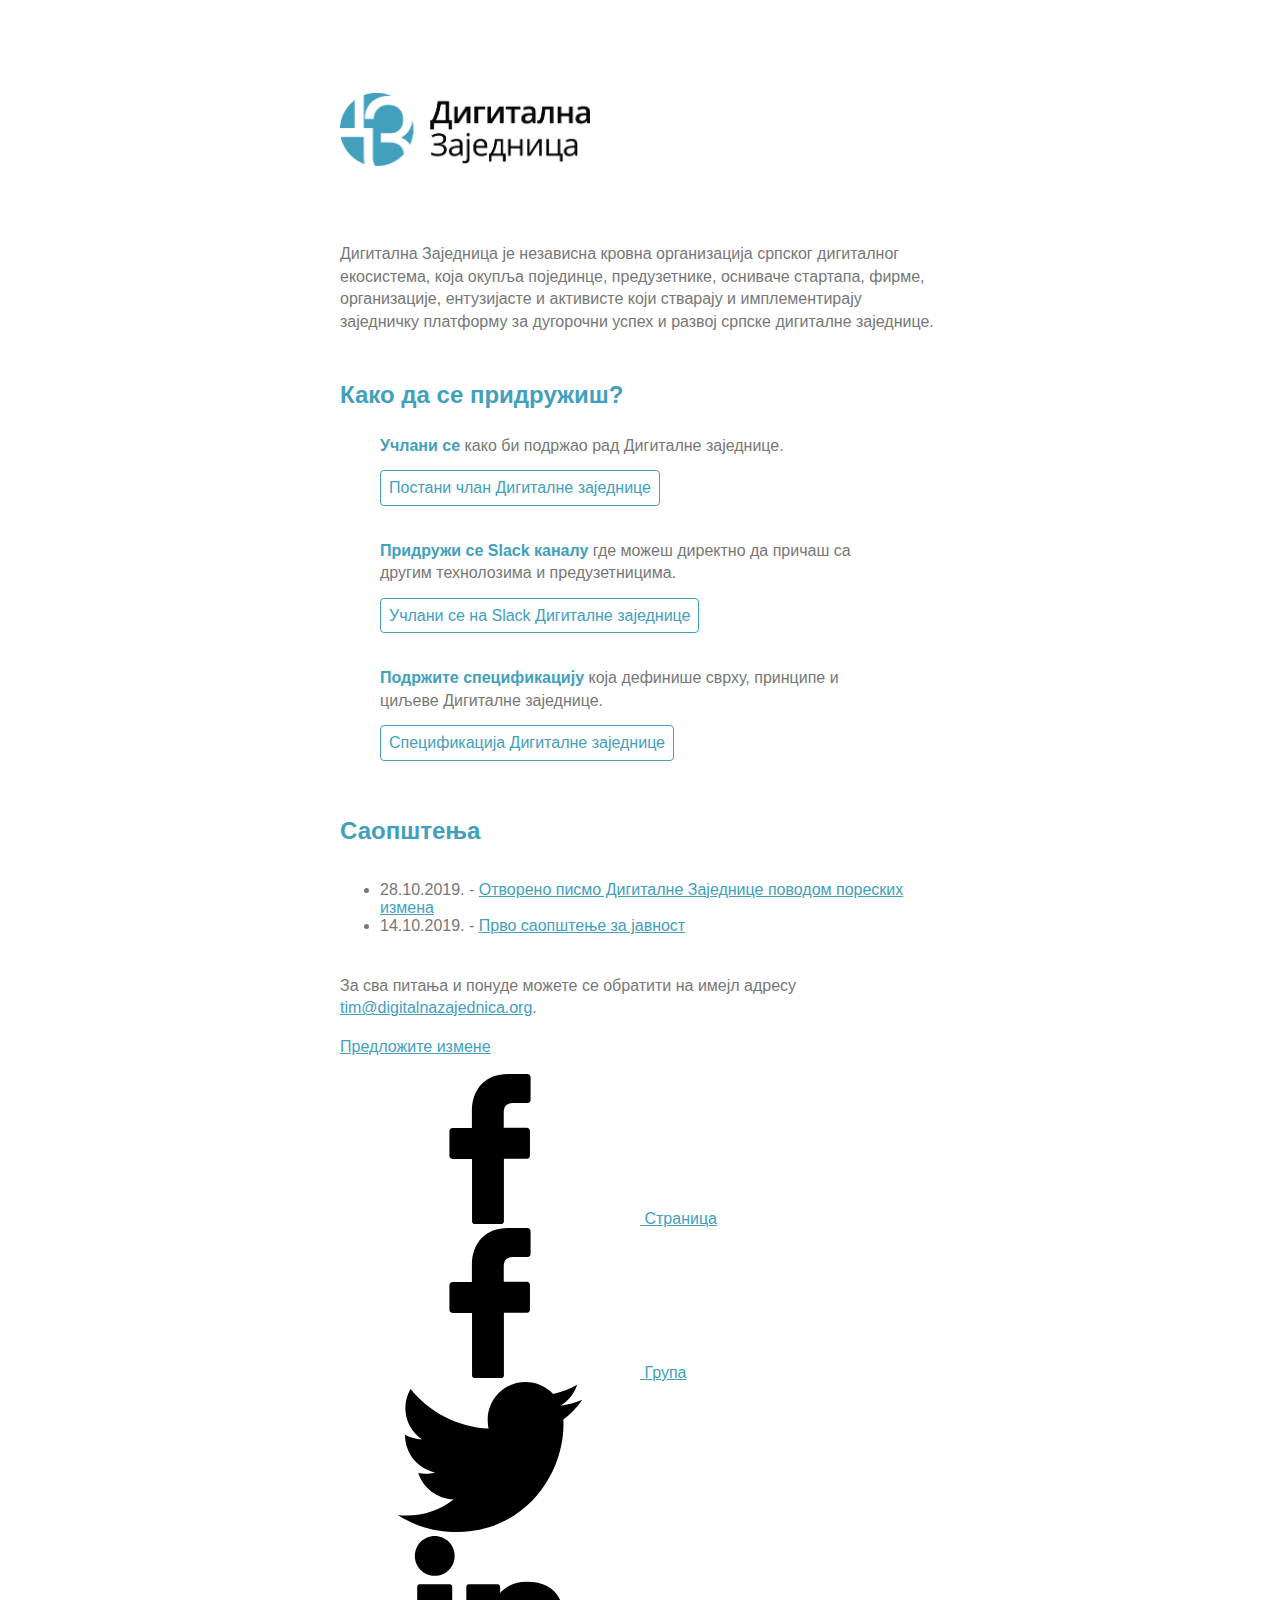
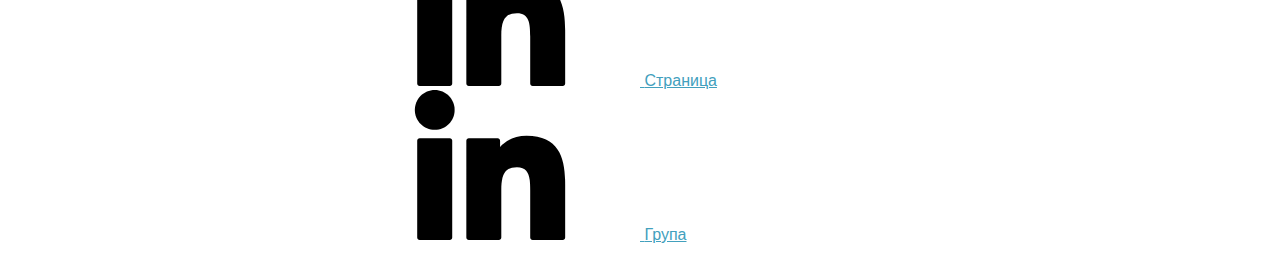
<file: index.html>
<!DOCTYPE html>
<html lang="sr" dir="ltr">

<head>
    <title>Дигитална заједница</title>
    <link rel="stylesheet" href="stylesheets/main.css" />
    <meta name="viewport" content="width=device-width, initial-scale=1.0, maximum-scale=1.0, user-scalable=no" />
    <meta content="text/html;charset=utf-8" http-equiv="Content-Type">
    <meta content="utf-8" http-equiv="encoding">

    <meta property="og:title" content="Дигитална Заједница">
    <meta property="og:description" content="Независна кровна организација српског дигиталног екосистема, која окупља појединце, предузетнике, осниваче стартапа, фирме, организације, ентузијасте и активисте.">
    <meta property="og:image" content="images/dz-thumbnail.jpg">
    <meta property="og:url" content="https://digitalnazajednica.org/index.html">
    <meta name="twitter:card" content="summary_large_image">

    <meta property="og:site_name" content="Дигитална Заједница">
    <meta name="twitter:image:alt" content="Дигитална Заједница Лого">

    <link rel="apple-touch-icon" sizes="180x180" href="/apple-touch-icon.png">
    <link rel="icon" type="image/png" sizes="32x32" href="/favicon-32x32.png">
    <link rel="icon" type="image/png" sizes="16x16" href="/favicon-16x16.png">
    <link rel="manifest" href="/site.webmanifest">
    <link rel="mask-icon" href="/safari-pinned-tab.svg" color="#5bbad5">
    <meta name="msapplication-TileColor" content="#da532c">
    <meta name="theme-color" content="#ffffff">

    <script type="text/javascript">
        window.omnisend = window.omnisend || [];
        omnisend.push(["accountID", "5d951b0d8653ed517822481a"]);
        omnisend.push(["track", "$pageViewed"]);
        ! function () {
            var e = document.createElement("script");
            e.type = "text/javascript", e.async = !0, e.src = "https://omnisrc.com/inshop/launcher-v2.js";
            var t = document.getElementsByTagName("script")[0];
            t.parentNode.insertBefore(e, t)
        }();
    </script>

    <!-- Yandex.Metrika counter -->
    <script type="text/javascript">
        (function (m, e, t, r, i, k, a) {
            m[i] = m[i] || function () {
                (m[i].a = m[i].a || []).push(arguments)
            };
            m[i].l = 1 * new Date();
            k = e.createElement(t), a = e.getElementsByTagName(t)[0], k.async = 1, k.src = r, a.parentNode
                .insertBefore(k, a)
        })
        (window, document, "script", "https://mc.yandex.ru/metrika/tag.js", "ym");

        ym(55656424, "init", {
            clickmap: true,
            trackLinks: true,
            accurateTrackBounce: true,
            webvisor: true
        });
    </script>
    <noscript>
        <div><img src="https://mc.yandex.ru/watch/55656424" style="position:absolute; left:-9999px;" alt="" /></div>
    </noscript>
    <!-- /Yandex.Metrika counter -->

</head>

<body>
    <main>
        <header>
            <img src="logo.png" />
            <!-- <h1>Дигитална Заједница</h1> -->
        </header>

        <article>
                <p>Дигитална Заједница је независна кровна организација српског дигиталног екосистема, која окупља појединце, предузетнике, осниваче стартапа, фирме, организације, ентузијасте и активисте који стварају и имплементирају заједничку платформу за дугорочни успех и развој српске дигиталне заједнице.</p>

            <h3>Како да се придружиш?</h3>
            <section class="trait">
                <p><strong>Учлани се</strong> како би подржао рад Дигиталне заједнице.</p>
                 <a
                    href="https://clanovi.digitalnazajednica.org"
                    class="btn">Постани члан Дигиталне заједнице</a><br>
            </section>
            <section class="trait">
                <p><strong>Придружи се Slack каналу</strong> где можеш директно да причаш са другим технолозима и предузетницима.</p>
                 <a
                    href="https://join.slack.com/t/digitalnazajednica/shared_invite/enQtODg4MjM5NzU3NjM3LTAxMzVmYmNkM2E2NWE1MjllYTVjZjllMTdhNmQ3MWQ3YTFhYmIwOTNlMWUxNWQzMzcyMzhlMDA5MTY1OThhNDY"
                    class="btn">Учлани се на Slack Дигиталне заједнице</a><br>
            </section>
            <section class="trait">
                <p><strong>Подржите спецификацију</strong> која дефинише сврху, принципе и циљеве Дигиталне заједнице.</p>
                <a href="https://forms.gle/L3BhWBwCE7PVJfne7" class="btn">Спецификација Дигиталне заједнице</a><br>
            </section>

            <h3>Саопштења</h3>
            <section>
                <ul>
                    <li>28.10.2019. - <a href="/2019-10-28-otvoreno-pismo-povodom-zakona-o-dohotku-gradjana.html">Отворено писмо Дигиталне Заједнице поводом пореских измена</a></li>
                    <li>14.10.2019. - <a href="/2019-10-14-saopstenje.html">Прво саопштење за јавност</a></li>
                </ul>
            </section>
        </article>
    </main>

    <footer>
        <p>За сва питања и понуде можете се обратити на имејл адресу <a href="mailto:tim@digitalnazajednica.org">tim@digitalnazajednica.org</a>.</p>
        <p>
            <a href="https://github.com/digitalnazajednica/digitalnazajednica.org/issues">Предложите измене</a>
        </p>

        <div class="socials">
            <a href="https://www.facebook.com/digitalnazajednica/" target="_blank">
                <svg role="img" class="icon icon-facebook"><use xlink:href="images/icons.svg#icon-facebook"></use></svg>
                <span>Страница</span>
            </a>
            <a href="https://www.facebook.com/groups/555301445207134/" target="_blank">
                <svg role="img" class="icon icon-facebook"><use xlink:href="images/icons.svg#icon-facebook"></use></svg>
                <span>Група</span>
            </a>
            <a href="https://twitter.com/dzsrbije" target="_blank">
                <svg role="img" class="icon icon-twitter"><use xlink:href="images/icons.svg#icon-twitter"></use></svg>
            </a>
            <a href="https://www.linkedin.com/company/digitalna-zajednica/" target="_blank">
                <svg role="img" class="icon icon-linkedin"><use xlink:href="images/icons.svg#icon-linkedin"></use></svg>
                <span>Страница</span>
            </a>
            <a href="https://www.linkedin.com/groups/8842090/" target="_blank">
                <svg role="img" class="icon icon-linkedin"><use xlink:href="images/icons.svg#icon-linkedin"></use></svg>
                <span>Група</span>
            </a>
        </div>
    </footer>
</body>

</html>
</file>
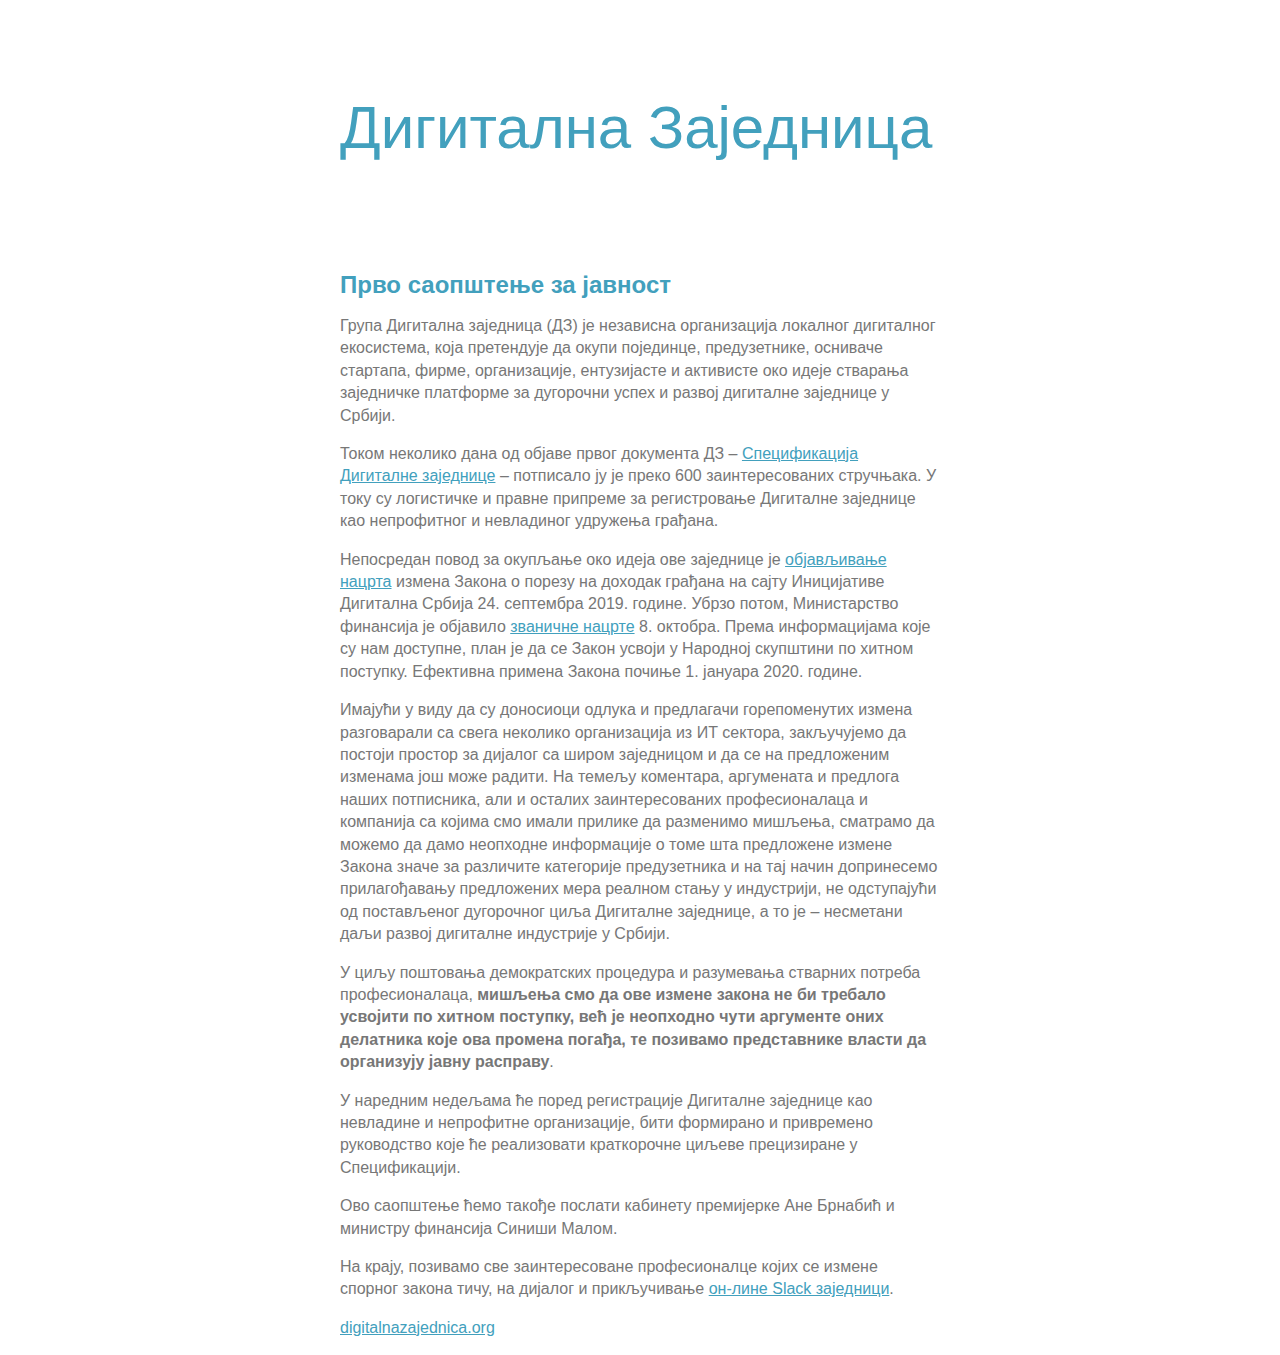
<file: 2019-10-14-saopstenje.html>
<!DOCTYPE html>
<html lang="sr" dir="ltr">

<head>
    <title>Прво саопштење за јавност - Дигитална Заједницa</title>
    <link rel="stylesheet" href="stylesheets/main.css" />
    <meta name="viewport" content="width=device-width, initial-scale=1.0, maximum-scale=1.0, user-scalable=no" />
    <meta content="text/html;charset=utf-8" http-equiv="Content-Type">
    <meta content="utf-8" http-equiv="encoding">

    <script type="text/javascript">
        window.omnisend = window.omnisend || [];
        omnisend.push(["accountID", "5d951b0d8653ed517822481a"]);
        omnisend.push(["track", "$pageViewed"]);
        ! function () {
            var e = document.createElement("script");
            e.type = "text/javascript", e.async = !0, e.src = "https://omnisrc.com/inshop/launcher-v2.js";
            var t = document.getElementsByTagName("script")[0];
            t.parentNode.insertBefore(e, t)
        }();
    </script>

    <!-- Yandex.Metrika counter -->
    <script type="text/javascript">
        (function (m, e, t, r, i, k, a) {
            m[i] = m[i] || function () {
                (m[i].a = m[i].a || []).push(arguments)
            };
            m[i].l = 1 * new Date();
            k = e.createElement(t), a = e.getElementsByTagName(t)[0], k.async = 1, k.src = r, a.parentNode
                .insertBefore(k, a)
        })
        (window, document, "script", "https://mc.yandex.ru/metrika/tag.js", "ym");

        ym(55656424, "init", {
            clickmap: true,
            trackLinks: true,
            accurateTrackBounce: true,
            webvisor: true
        });
    </script>
    <noscript>
        <div><img src="https://mc.yandex.ru/watch/55656424" style="position:absolute; left:-9999px;" alt="" /></div>
    </noscript>
    <!-- /Yandex.Metrika counter -->

</head>

<body>
    <main>
        <header>
            <h1>Дигитална Заједница</h1>
        </header>

        <article>
            <h3>Прво саопштење за јавност</h3>
            <p>
                Група Дигитална заједница (ДЗ) је независна организација локалног дигиталног екосистема, која претендује
                да окупи појединце, предузетнике, осниваче стартапа, фирме, организације, ентузијасте и активисте око
                идеје стварања заједничке платформе за дугорочни успех и развој дигиталне заједнице у Србији.
            </p>
            <p>Током неколико дана од објаве првог документа ДЗ – <a href="https://tinyurl.com/yxp89vbh">Спецификација Дигиталне заједнице</a> – потписало ју је
                преко 600 заинтересованих стручњака. У току су логистичке и правне припреме за регистровање Дигиталне
                заједнице као непрофитног и невладиног удружења грађана.
            </p>
            <p>Непосредан повод за окупљање око идеја ове заједнице је <a href="https://tinyurl.com/y5dol9hc">објављивање нацрта</a> измена Закона о порезу на доходак грађана на сајту Иницијативе Дигитална Србија 24. септембра 2019. године. Убрзо потом,
                Министарство финансија је објавило <a href="https://tinyurl.com/yy6dzp24">званичне нацрте</a> 8. октобра. Према информацијама које су нам доступне,
                план је да се Закон усвоји у Народној скупштини по хитном поступку. Ефективна примена Закона почиње 1.
                јануара 2020. године.
            </p>
            <p>Имајући у виду да су доносиоци одлука и предлагачи горепоменутих измена разговарали са свега неколико
                организација из ИТ сектора, закључујемо да постоји простор за дијалог са широм заједницом и да се на
                предложеним изменама још може радити. На темељу коментара, аргумената и предлога наших потписника, али и
                осталих заинтересованих професионалаца и компанија са којима смо имали прилике да разменимо мишљења,
                сматрамо да можемо да дамо неопходне информације о томе шта предложене измене Закона значе за различите
                категорије предузетника и на тај начин допринесемо прилагођавању предложених мера реалном стању у
                индустрији, не одступајући од постављеног дугорочног циља Дигиталне заједнице, а то је – несметани даљи
                развој дигиталне индустрије у Србији.
            </p>
            <p>У циљу поштовања демократских процедура и разумевања стварних потреба професионалаца, <b>мишљења смо да ове
                измене закона не би требало усвојити по хитном поступку, већ је неопходно чути аргументе оних делатника
                које ова промена погађа, те позивамо представнике власти да организују јавну расправу</b>.
            </p>
            <p>У наредним недељама ће поред регистрације Дигиталне заједнице као невладине и непрофитне организације,
                бити формирано и привремено руководство које ће реализовати краткорочне циљеве прецизиране у
                Спецификацији.
            </p>
            <p>Ово саопштење ћемо такође послати кабинету премијерке Ане Брнабић и министру финансија Синиши Малом.
            </p>
            <p>На крају, позивамо све заинтересоване професионалце којих се измене спорног закона тичу, на дијалог и
                прикључивање <a href="https://join.slack.com/t/digitalnazajednica/shared_invite/enQtNzc2MzMyNTcxOTM3LTUzMjExZjZiMGYxMGY5NGZlODM5ODliOGZjMDRjYWE5YTcwNjk0NTg5NjJhOTIyMDg2ZGQ1Yjc0MDA5OGVkMTg">он-лине Slack заједници</a>.
            </p>

            <p><a href="https://digitalnazajednica.org">digitalnazajednica.org</a></p>
        </article>

        
    </main>
</body>

</html>
</file>
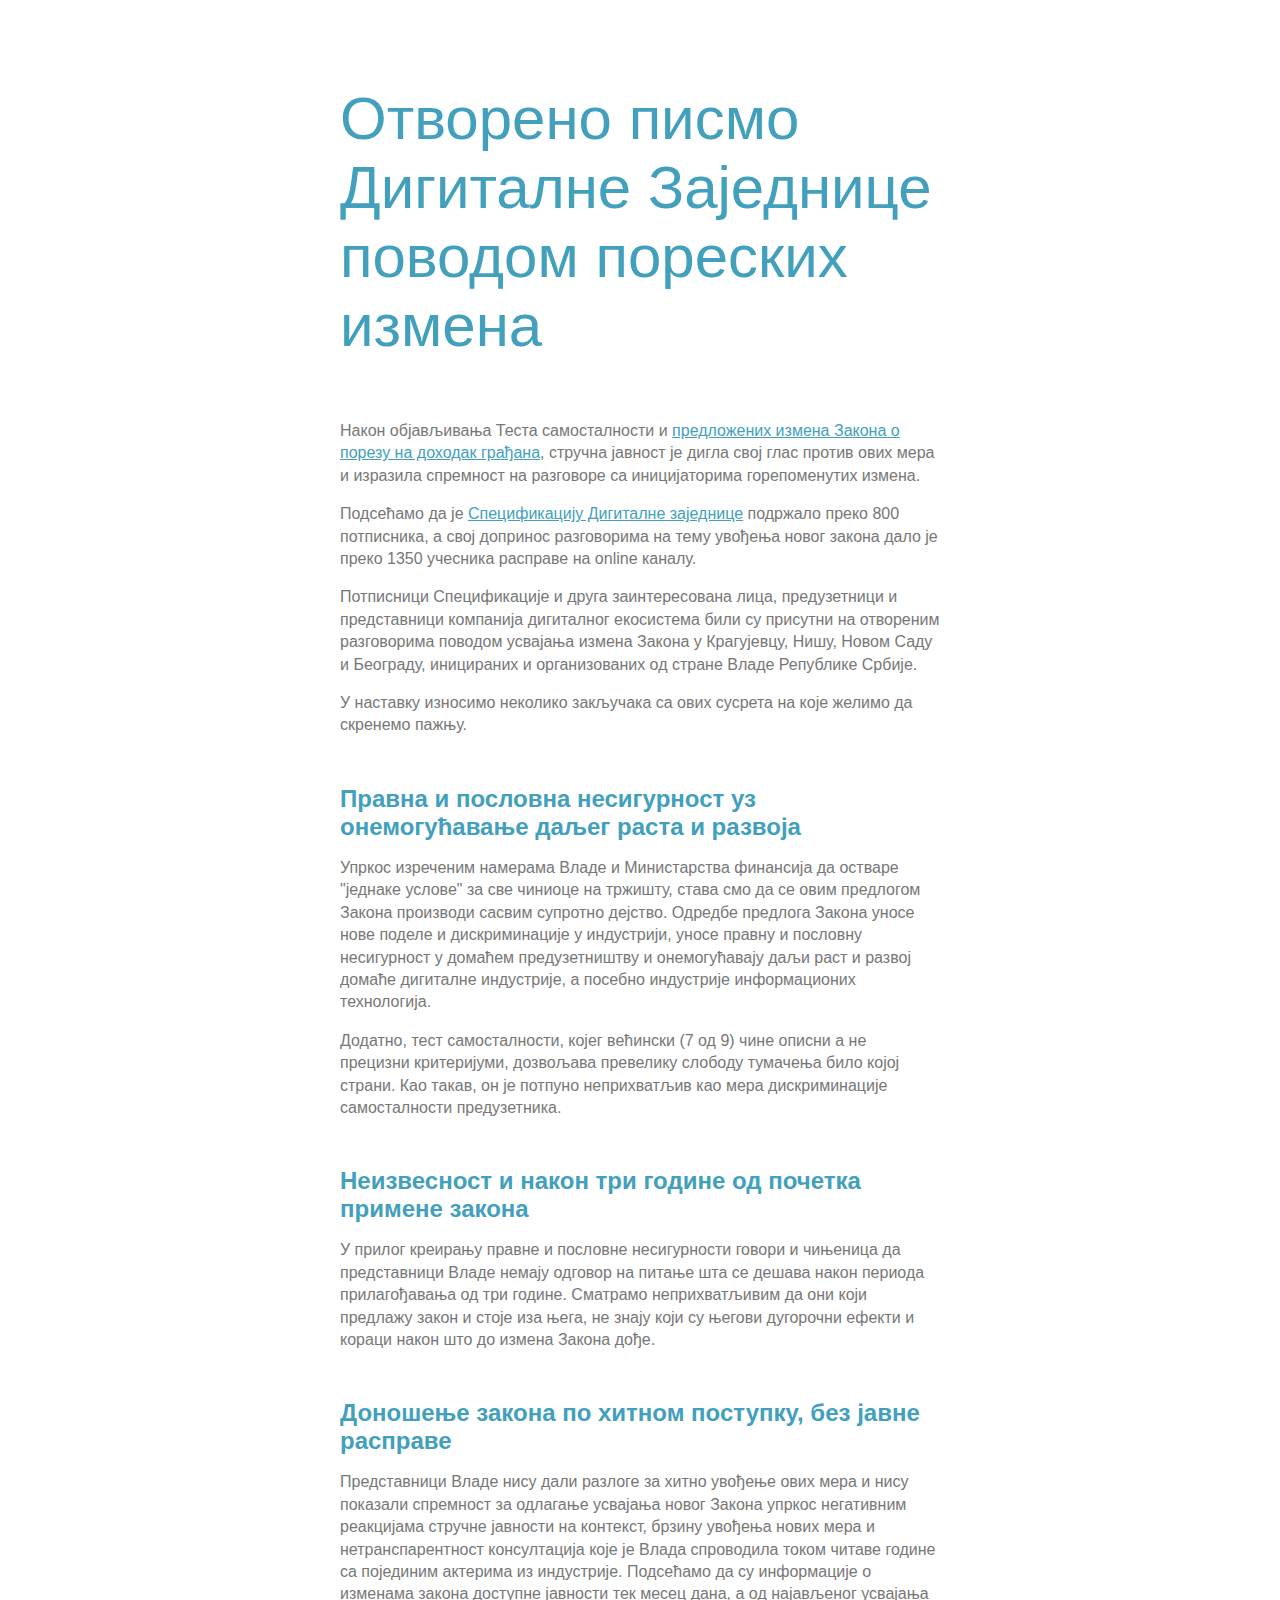
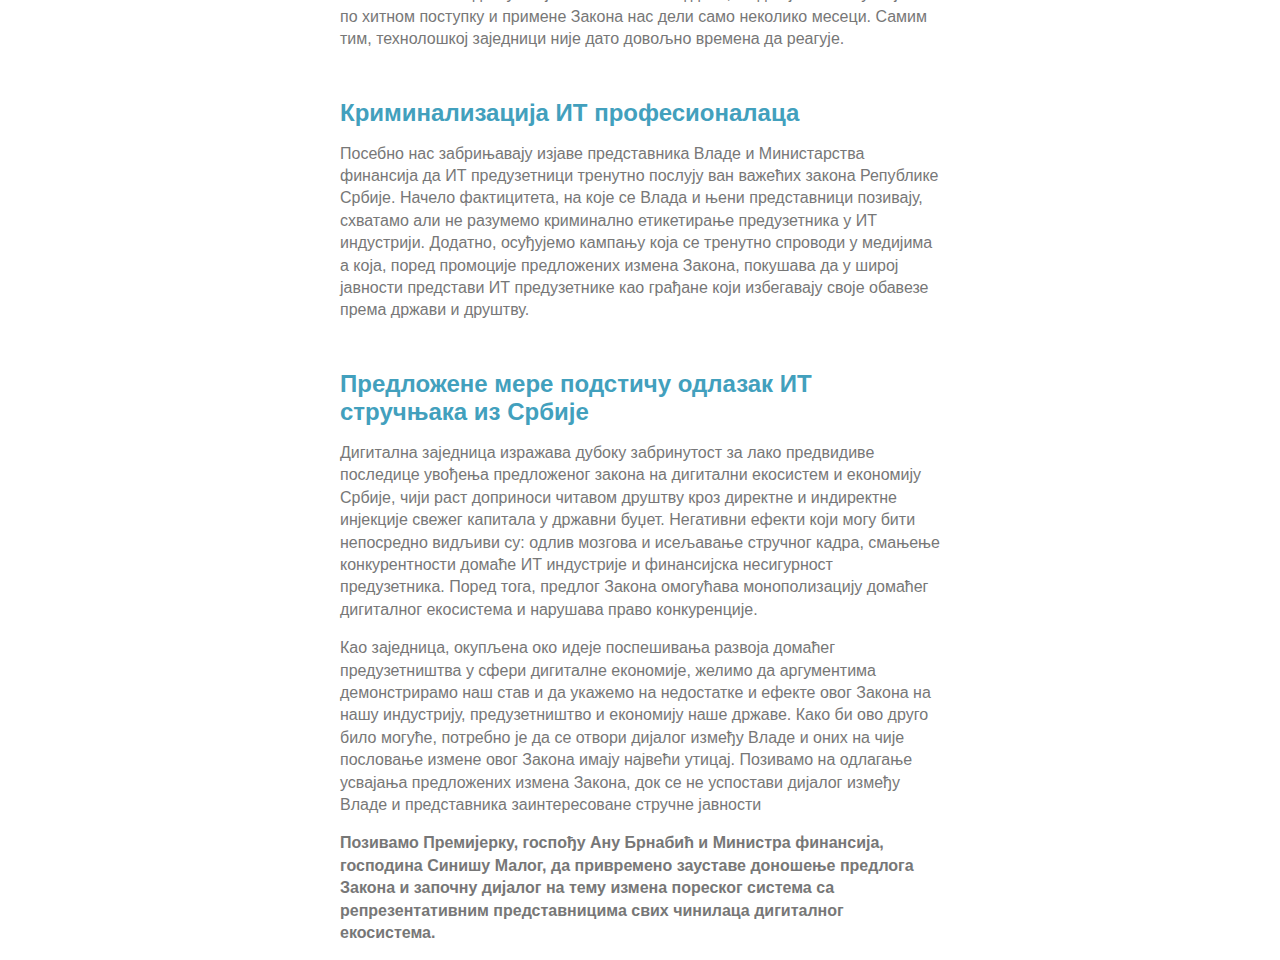
<file: 2019-10-28-otvoreno-pismo-povodom-zakona-o-dohotku-gradjana.html>
<!DOCTYPE html>
<html lang="sr" dir="ltr">

<head>
    <title>Отворено писмо Дигиталне Заједнице поводом пореских измена</title>
    <link rel="stylesheet" href="stylesheets/main.css" />
    <meta name="viewport" content="width=device-width, initial-scale=1.0, maximum-scale=1.0, user-scalable=no" />

    <script type="text/javascript">
        window.omnisend = window.omnisend || [];
        omnisend.push(["accountID", "5d951b0d8653ed517822481a"]);
        omnisend.push(["track", "$pageViewed"]);
        ! function () {
            var e = document.createElement("script");
            e.type = "text/javascript", e.async = !0, e.src = "https://omnisrc.com/inshop/launcher-v2.js";
            var t = document.getElementsByTagName("script")[0];
            t.parentNode.insertBefore(e, t)
        }();
    </script>

    <!-- Yandex.Metrika counter -->
    <script type="text/javascript">
        (function (m, e, t, r, i, k, a) {
            m[i] = m[i] || function () {
                (m[i].a = m[i].a || []).push(arguments)
            };
            m[i].l = 1 * new Date();
            k = e.createElement(t), a = e.getElementsByTagName(t)[0], k.async = 1, k.src = r, a.parentNode
                .insertBefore(k, a)
        })
        (window, document, "script", "https://mc.yandex.ru/metrika/tag.js", "ym");

        ym(55656424, "init", {
            clickmap: true,
            trackLinks: true,
            accurateTrackBounce: true,
            webvisor: true
        });
    </script>
    <noscript>
        <div><img src="https://mc.yandex.ru/watch/55656424" style="position:absolute; left:-9999px;" alt="" /></div>
    </noscript>
    <!-- /Yandex.Metrika counter -->

</head>

<body>
    <main>
        <article>
            <h1>Отворено писмо Дигиталне Заједнице поводом пореских измена</h1>

            <p>Након објављивања Теста самосталности и <a href="https://tinyurl.com/y5dol9hc">предложених измена Закона о порезу на доходак грађана</a>, стручна
                јавност је дигла свој глас против ових мера и изразила спремност на разговоре са иницијаторима
                горепоменутих измена.
            </p>
            <p>Подсећамо да је <a href="https://tinyurl.com/yxp89vbh">Спецификацију Дигиталне заједнице</a> подржало преко 800 потписника, а свој допринос
                разговорима на тему увођења новог закона дало је преко 1350 учесника расправе на online каналу.
            </p>
            <p>Потписници Спецификације и друга заинтересована лица, предузетници и представници компанија дигиталног
                екосистема били су присутни на отвореним разговорима поводом усвајања измена Закона у Крагујевцу, Нишу,
                Новом Саду и Београду, иницираних и организованих од стране Владе Републике Србије.
            </p>
            <p>У наставку износимо неколико закључака са ових сусрета на које желимо да скренемо пажњу.
            </p>
            <h3>Правна и пословна несигурност уз онемогућавање даљег раста и развоја
            </h3>
            <p>Упркос изреченим намерама Владе и Министарства финансија да остваре "једнаке услове" за све чиниоце на
                тржишту, става смо да се овим предлогом Закона производи сасвим супротно дејство. Одредбе предлога
                Закона уносе нове поделе и дискриминације у индустрији, уносе правну и пословну несигурност у домаћем
                предузетништву и онемогућавају даљи раст и развој домаће дигиталне индустрије, а посебно индустрије
                информационих технологија.
            </p>
            <p>Додатно, тест самосталности, којег већински (7 од 9) чине описни а не прецизни критеријуми, дозвољава
                превелику слободу тумачења било којој страни. Као такав, он је потпуно неприхватљив као мера
                дискриминације самосталности предузетника.
            </p>

            <h3>Неизвесност и након три године од почетка примене закона
            </h3>
            <p>
                У прилог креирању правне и пословне несигурности говори и чињеница да представници Владе немају одговор
                на питање шта се дешава након периода прилагођавања од три године. Сматрамо неприхватљивим да они који
                предлажу закон и стоје иза њега, не знају који су његови дугорочни ефекти и кораци након што до измена
                Закона дође.

            </p>

            <h3>Доношење закона по хитном поступку, без јавне расправе</h3>
            <p>Представници Владе нису дали разлоге за хитно увођење ових мера и нису показали спремност за одлагање
                усвајања новог Закона упркос негативним реакцијама стручне јавности на контекст, брзину увођења нових мера и
                нетранспарентност консултација које је Влада спроводила током читаве године са појединим актерима из
                индустрије. Подсећамо да су информације о изменама закона доступне јавности тек месец дана, а од најављеног
                усвајања по хитном поступку и примене Закона нас дели само неколико месеци. Самим тим, технолошкој заједници
                није дато довољно времена да реагује.</p>

<h3>            Криминализација ИТ професионалаца
</h3>
            <p>Посебно нас забрињавају изјаве представника Владе и Министарства финансија да ИТ предузетници тренутно
                послују ван важећих закона Републике Србије. Начело фактицитета, на које се Влада и њени представници
                позивају, схватамо али не разумемо криминално етикетирање предузетника у ИТ индустрији. Додатно, осуђујемо
                кампању која се тренутно спроводи у медијима а која, поред промоције предложених измена Закона, покушава да
                у широј јавности представи ИТ предузетнике као грађане који избегавају своје обавезе према држави и друштву.</p>

            <h3>Предложене мере подстичу одлазак ИТ стручњака из Србије</h3>

            <p>Дигитална заједница изражава дубоку забринутост за лако предвидиве последице увођења предложеног закона на
                дигитални екосистем и економију Србије, чији раст доприноси читавом друштву кроз директне и индиректне
                инјекције свежег капитала у државни буџет. Негативни ефекти који могу бити непосредно видљиви су: одлив
                мозгова и исељавање стручног кадра, смањење конкурентности домаће ИТ индустрије и финансијска несигурност
                предузетника. Поред тога, предлог Закона омогућава монополизацију домаћег дигиталног екосистема и нарушава
                право конкуренције.</p>

            <p>Као заједница, окупљена око идеје поспешивања развоја домаћег предузетништва у сфери дигиталне економије,
                желимо да аргументима демонстрирамо наш став и да укажемо на недостатке и ефекте овог Закона на нашу
                индустрију, предузетништво и економију наше државе. Како би ово друго било могуће, потребно је да се отвори
                дијалог између Владе и оних на чије пословање измене овог Закона имају највећи утицај.
                Позивамо на одлагање усвајања предложених измена Закона, док се не успостави дијалог између Владе и
                представника заинтересоване стручне јавности</p>

            <p><b>Позивамо Премијерку, госпођу Ану Брнабић и Министра финансија, господина Синишу Малог, да привремено
                зауставе доношење предлога Закона и започну дијалог на тему измена пореског система са репрезентативним
                представницима свих чинилаца дигиталног екосистема.</b></p>

        </article>


    </main>
</body>

</html>
</file>
<file: stylesheets/main.css>
body {
  font-family: Roboto, -apple-system, BlinkMacSystemFont, "Segoe UI", Roboto, Helvetica, Arial, sans-serif, "Apple Color Emoji", "Segoe UI Emoji", "Segoe UI Symbol";
  color: #777;
  font: 16px/1.5;
}

.cf:before,
.cf:after {
  content: " ";
  /* 1 */
  display: table;
  /* 2 */
}

.cf:after {
  clear: both;
}

h1,
h2,
h3,
h4 {
  color: #42A0BD;
}

h1 {
  font-weight: 300;
  font-size: 60px;
  margin: 1.4em 0 1em;
}

h2 {
  font-size: 50px;
  margin: 1em 0 .3em 0;
  color: #42A0BD;
}

.btn {
  display: inline-block;
  color: #42A0BD;
  background: transparent;
  border: 1px solid #42A0BD;
  font-weight: 400;
  text-align: center;
  white-space: nowrap;
  text-decoration: none;
  vertical-align: middle;
  padding: .25rem .5rem;
  font-size: 1rem;
  margin: .5em 0;
  line-height: 1.6;
  border-radius: .25rem;
  transition: none;
}

.copyright {
  text-align: center;
}


@media screen and (max-width: 960px) {
  h2 {
    font-size: 2em;
  }
}

h3 {
  font-size: 24px;
  margin: 2em 0 0;
}

p {
  line-height: 1.4em;
}

a {
  color: #42A0BD;
  text-decoration: underline;
}

a:hover {
  color: #42A0BD;
  text-decoration: none;
}

.trait h2 {
  font-weight: 100;
  font-size: 30px;
  margin: 1em 0 .1em 0;
}

.trait {
  margin: 0 40px 0 40px;
  padding-top: 10px;
}

.trait p {
  margin-bottom: 5px;
}

.trait img {
  max-width: 100%;
  margin: 20px 0;
}

.trait strong {
  color: #42A0BD;
}

header,
article,
footer {
  width: 600px;
  margin: 0 auto;
}

@media screen and (max-width: 960px) {

  header,
  article {
    width: auto;
    max-width: 600px;
    padding: 0 1em;
  }
}

header {
  padding: 1px 0;
}

header > img { 
  display: block;
  width: 250px;
  margin: 84px 0 60px;
}

@media screen and (max-width: 960px) {
  header {
    height: auto;
    text-align: center;
  }

  header h1 {
    font-size: 45px;
  }

  header nav {
    display: none;
  }
}

@media screen and (max-width: 600px) {
  .ribbon {
    display: none;
  }

  header h1 {
    font-size: 30px;
  }

}

@media print {
  header {
    height: auto;
  }
}

section {
  padding-top: 20px;
}

aside,
nav {
  width: 50%;
  float: left;
}

footer {
  margin-top: 40px;
  margin-bottom: 20px;
}

@media screen and (max-width: 960px) {

  aside,
  nav {
    width: auto;
    float: none;
  }
}

@media print {
  nav {
    width: auto;
    float: none;
    margin: 0 4em;
  }
}

aside {
  text-align: center;
  width: 100%;
}

aside p {
  color: #999;
  font-style: italic;
  margin: 0;
}
</file>
